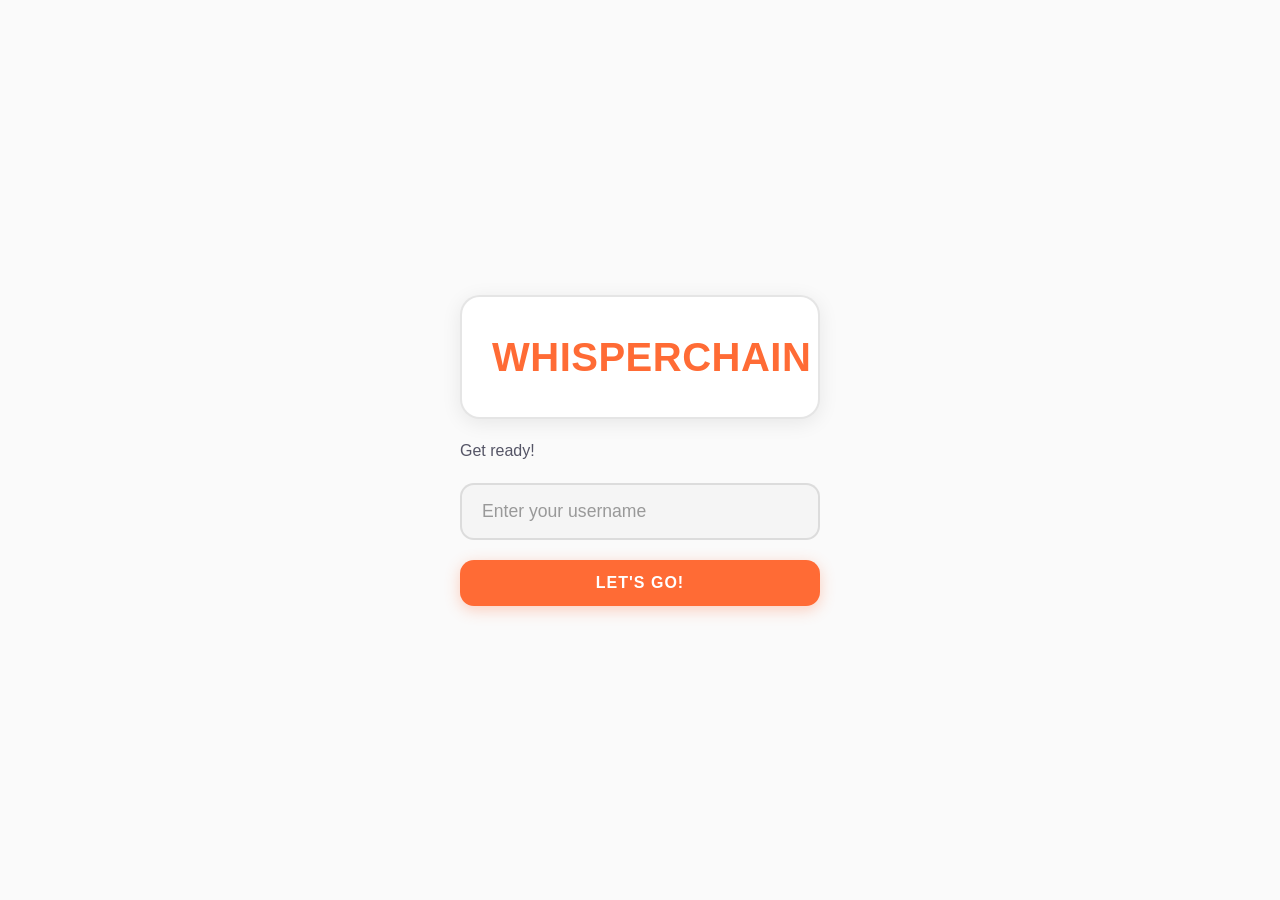
<file: backend/frontend/index.html>
<!DOCTYPE html>
<html lang="en">
<head>
  <meta charset="UTF-8">
  <meta name="viewport" content="width=device-width, initial-scale=1.0">
  <title>WhisperChain - Login</title>
  <link rel="stylesheet" href="style.css">  <!-- ADD THIS -->
</head>
<body>
  <div class="container">
    <div class="title-display">
      <h1>WHISPERCHAIN</h1>
    </div>
    
    <div class="login-box">
      <p class="tagline">Get ready!</p>
      
      <input 
        type="text" 
        id="username" 
        class="input-field" 
        placeholder="Enter your username"
        maxlength="20"
      >
      
      <button class="btn btn-primary" onclick="login()">
        LET'S GO!
      </button>
      
      <div id="error-message" class="error hidden">
        Oops! Something went wrong
      </div>
    </div>
  </div>
  
  <script src="app.js"></script>  <!-- ADD THIS -->
</body>
</html>
</file>
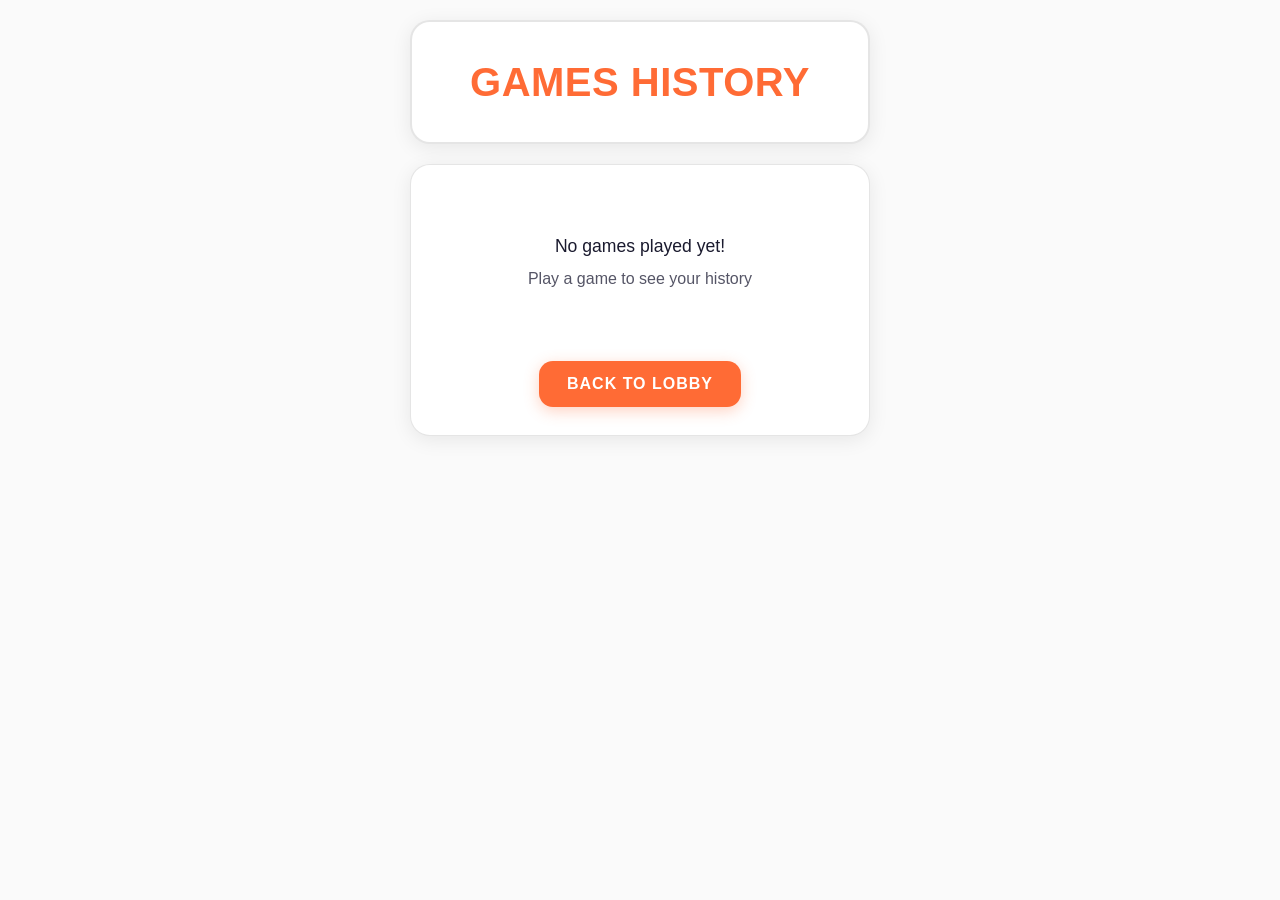
<file: backend/frontend/history.html>
<!DOCTYPE html>
<html lang="en">
<head>
  <meta charset="UTF-8">
  <meta name="viewport" content="width=device-width, initial-scale=1.0">
  <title>WHISPERCHAIN MAIL</title>
  <link rel="stylesheet" href="style.css">
</head>
<body>
<div class="container-wide">
  <div class="title-display">
    <h1>GAMES HISTORY</h1>
  </div>

  <div class="content-box">
    <div id="history-list" class="history-list">
      <!-- Games load here -->
    </div>

    <div id="no-history" class="no-rooms hidden">
      <p>No games played yet!</p>
      <p class="hint">Play a game to see your history</p>
    </div>

    <div class="action-buttons" style="margin-top: 30px;">
      <button class="btn btn-primary" onclick="goToLobby()">BACK TO LOBBY</button>
    </div>
  </div>
</div>

<!-- Scripts at END - NO socket needed for history -->
<script src="app.js"></script>
</body>
</html>
</file>
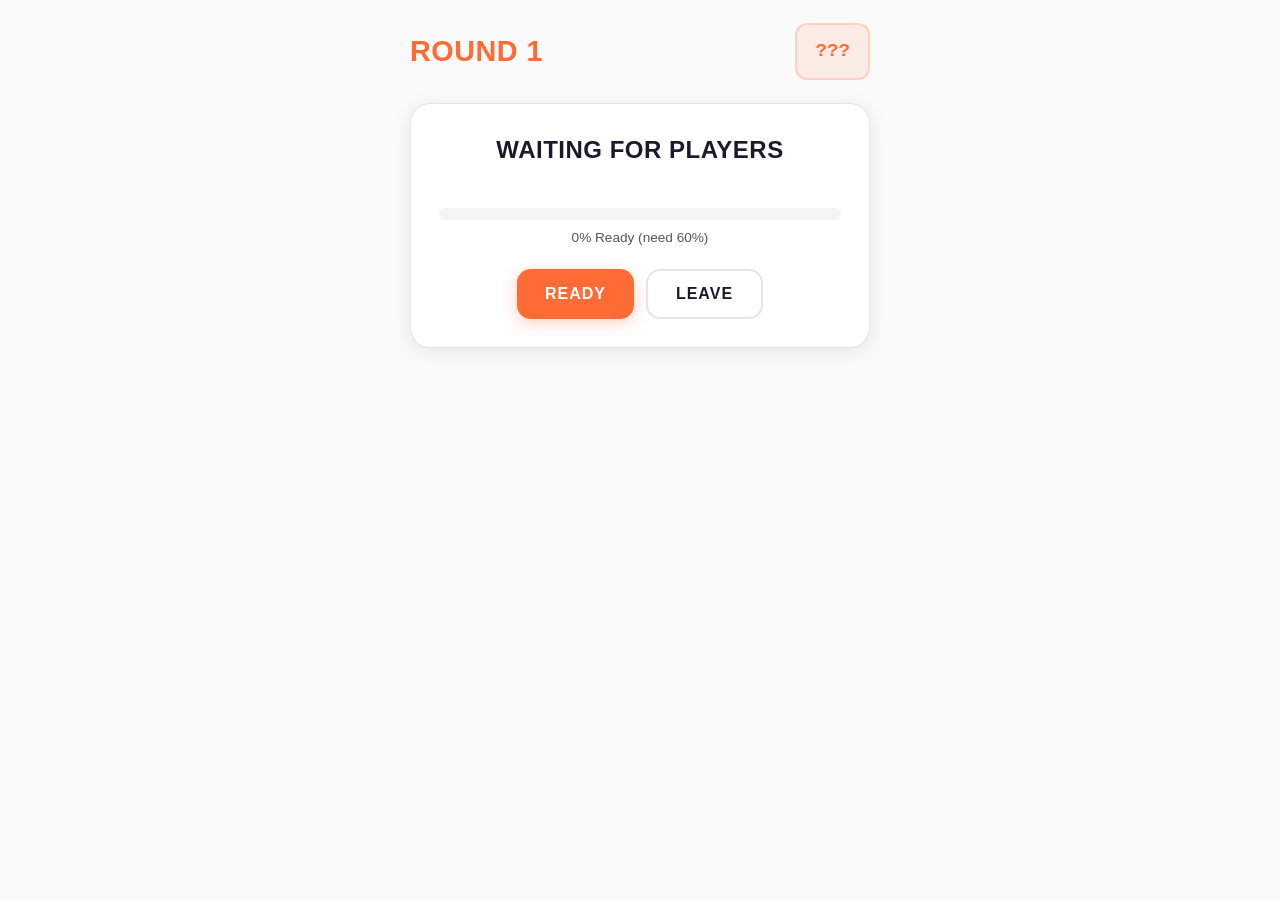
<file: backend/frontend/room.html>
<!DOCTYPE html>
<html lang="en">
<head>
  <meta charset="UTF-8">
  <meta name="viewport" content="width=device-width, initial-scale=1.0">
  <title>WhisperChain - Room</title>
  <link rel="stylesheet" href="style.css">
</head>
<body>
<div class="container-wide">
  <!-- Room Title -->
  <div class="room-header">
    <div class="title-display">
      <h1>ROUND <span id="round-number">1</span></h1>
    </div>
    <div class="room-code-badge" id="room-code">???</div>
  </div>

  <!-- SCENE 1: WAITING ROOM -->
  <div id="scene-waiting" class="scene active">
    <div class="content-box">
      <h2>WAITING FOR PLAYERS</h2>

      <div class="players-grid" id="players-grid"></div>

      <!-- Ready Bar -->
      <div class="ready-bar-container">
        <div class="ready-bar">
          <div class="ready-fill" id="ready-fill" style="width: 0%;"></div>
        </div>
        <span class="ready-text" id="ready-text">0% Ready (need 60%)</span>
      </div>

      <!-- Starting countdown (hidden until 60%) -->
      <div id="starting-message" class="starting-message hidden">
        <span class="starting-text">Game starting in: <strong id="start-countdown">5</strong></span>
      </div>

      <!-- READY BUTTON -->
      <div class="action-buttons">
        <button class="btn btn-primary" id="ready-btn" onclick="toggleReady()">READY</button>
        <button class="btn btn-secondary" onclick="leaveRoom()">LEAVE</button>
      </div>
    </div>
  </div>

  <!-- SCENE 2: COUNTDOWN -->
  <div id="scene-countdown" class="scene">
    <div class="countdown-container">
      <div class="countdown-circle">
        <span class="countdown-number" id="countdown-number">3</span>
      </div>
      <p class="countdown-text">Get ready!</p>
    </div>
  </div>

  <!-- SCENE 3: WORD PICKING -->
  <div id="scene-picking" class="scene">
    <div class="content-box">
      <div class="game-bar">
        <span class="round-pill" id="round-badge-pick">ROUND 1</span>
        <div class="timer-circle" id="timer-pick">15</div>
      </div>

      <h2>PICK <span id="word-count">2</span> WORDS</h2>

      <div class="word-grid" id="word-grid"></div>

      <div class="selected-area">
        <span class="selected-label">Selected:</span>
        <div class="selected-bubbles" id="selected-bubbles">-</div>
      </div>

      <button class="btn btn-primary btn-large" id="send-btn" onclick="submitWords()" disabled>SEND</button>
    </div>
  </div>

  <!-- SCENE 4: PLAYER TYPING/CHOOSING -->
  <div id="scene-typing" class="scene">
    <div class="content-box typing-box">
      <div class="typing-player-display">
        <span class="typing-name" id="typing-player-name">Username</span>
        <span class="typing-text">is typing<span class="dots"></span></span>
      </div>
      <div class="timer-bubble">
        <span id="timer-typing">10</span>
      </div>
    </div>
  </div>

  <!-- SCENE 5: YOUR TURN - FILL IN BLANKS -->
  <div id="scene-yourturn" class="scene">
    <div class="content-box">
      <div class="game-bar">
        <span class="round-pill" id="round-badge-turn">ROUND 1</span>
        <div class="timer-circle" id="timer-turn">15</div>
      </div>

      <h2 class="your-turn-title">YOUR TURN!</h2>

      <p class="received-label">Fill in the blanks:</p>

      <div class="fill-container" onclick="document.getElementById('hidden-input').focus()">
        <div class="fill-display" id="fill-display"></div>
        <input type="text" id="hidden-input" class="hidden-input" autocomplete="off" autocapitalize="off">
      </div>

      <div class="signal-pill">
        <span>Your signal: <strong id="your-signal">70%</strong></span>
      </div>

      <button class="btn btn-primary btn-large" id="pass-btn" onclick="submitTyping()">PASS MESSAGE</button>
    </div>
  </div>

  <!-- SCENE 6: MESSAGE PASSED -->
  <div id="scene-passed" class="scene">
    <div class="passed-container">
      <div class="success-circle">
        <span>✓</span>
      </div>
      <h2>MESSAGE PASSED!</h2>
    </div>
  </div>

  <!-- SCENE 7: ROUND REVEAL -->
  <div id="scene-reveal" class="scene">
    <div class="reveal-container">
      <h2 id="reveal-title">ORIGINAL MESSAGE</h2>
      <div class="reveal-card" id="reveal-card">
        <div class="reveal-player" id="reveal-player">Start</div>
        <div class="reveal-message" id="reveal-message">"ninja taco"</div>
        <div class="reveal-score hidden" id="reveal-score">+5%</div>
      </div>
    </div>
  </div>

  <!-- SCENE 8: ROUND SCORES + VOTE -->
  <div id="scene-scores" class="scene">
    <div class="content-box">
      <h2 id="scores-title">ROUND 1 SCORES</h2>
      <div class="round-scores" id="round-scores"></div>
        </div>
      </div>
    </div>
  </div>

  <!-- SCENE 9: GAME OVER -->
  <div id="scene-gameover" class="scene">
    <div class="content-box">
      <h2>🏆 GAME OVER</h2>
      <div class="scoreboard" id="scoreboard"></div>
      <button class="btn btn-primary" onclick="goToLobby()">BACK TO LOBBY</button>
    </div>
  </div>

  <!-- Leave Modal -->
  <div id="leave-modal" class="modal hidden">
    <div class="modal-box">
      <h3>Leave Room?</h3>
      <p>You will leave the game</p>
      <div class="action-buttons">
        <button class="btn btn-secondary" onclick="closeModal()">STAY</button>
        <button class="btn btn-danger" onclick="confirmLeave()">LEAVE</button>
      </div>
    </div>
  </div>
</div>
<div id="stay-modal" class="modal hidden">
  <div class="modal-box">
    <div class="game-bar" style="justify-content: flex-end; margin-bottom: 16px;">
      <div class="timer-circle" id="timer-stay">7</div>
    </div>
    <h3>Continue Playing?</h3>
    <p>Next round is starting soon!</p>
    <div class="action-buttons">
      <button class="btn btn-primary btn-large" onclick="stayInGame()">STAY</button>
      <button class="btn btn-secondary" onclick="leaveGame()">LEAVE</button>
    </div>
  </div>
</div>
<script src="https://cdn.socket.io/4.5.4/socket.io.min.js"></script>
<script src="app.js"></script>
</body>
</html>
</file>
<file: backend/frontend/style.css>
/* ============================================
   CSS VARIABLES - ORANGE THEME, SOLID COLORS
   ============================================ */
:root {
  --bg-light: #fafafa;
  --bg-card: #ffffff;
  --bg-input: #f5f5f5;

  --primary: #ff6b35;
  --primary-light: #ff8c42;
  --secondary: #ffb347;
  --accent: #2ec4b6;

  --success: #ff8c42;
  --warning: #fbbf24;
  --danger: #f87171;

  --text: #1a1a2e;
  --text-dim: #555566;
  --text-muted: #999999;

  --border: rgba(0, 0, 0, 0.1);
  --border-focus: rgba(255, 107, 53, 0.3);

  --shadow: 0 4px 20px rgba(0, 0, 0, 0.08);
  --shadow-hover: 0 8px 30px rgba(0, 0, 0, 0.12);
}

/* ============================================
   ANIMATIONS - ONLY BREATHING FOR ROUND
   ============================================ */
@keyframes breatheSlow {
  0%, 100% { transform: scale(1); }
  50% { transform: scale(1.03); }
}

@keyframes popIn {
  from { opacity: 0; transform: scale(0.8); }
  to { opacity: 1; transform: scale(1); }
}

@keyframes fadeIn {
  from { opacity: 0; transform: translateY(10px); }
  to { opacity: 1; transform: translateY(0); }
}

@keyframes blink {
  0%, 100% { opacity: 1; }
  50% { opacity: 0.5; }
}

@keyframes dots {
  0%, 20% { content: ''; }
  40% { content: '.'; }
  60% { content: '..'; }
  80%, 100% { content: '...'; }
}

/* ============================================
   RESET & BASE
   ============================================ */
* {
  margin: 0;
  padding: 0;
  box-sizing: border-box;
}

html, body {
  height: 100%;
}

body {
  font-family: 'Segoe UI', 'Roboto', -apple-system, sans-serif;
  background: var(--bg-light);
  color: var(--text);
  line-height: 1.5;
  overflow-x: hidden;
}

/* ============================================
   LAYOUT CONTAINERS
   ============================================ */
.container {
  max-width: 400px;
  margin: 0 auto;
  padding: 20px;
  min-height: 100vh;
  display: flex;
  flex-direction: column;
  justify-content: center;
}

.container-wide {
  max-width: 500px;
  margin: 0 auto;
  padding: 20px;
  min-height: 100vh;
}

/* ============================================
   TYPOGRAPHY
   ============================================ */
h1, h2, h3 {
  font-weight: 700;
  letter-spacing: 0.5px;
  color: var(--text);
}

h1 {
  font-size: 2.5rem;
  text-align: center;
}

h2 {
  font-size: 1.5rem;
  text-align: center;
  margin-bottom: 20px;
}

h3 {
  font-size: 1.2rem;
}

p {
  color: var(--text-dim);
}

/* ============================================
   TITLE DISPLAY - IN A BOX
   ============================================ */
.title-display {
  text-align: center;
  padding: 30px;
  background: var(--bg-card);
  border: 2px solid var(--border);
  border-radius: 20px;
  box-shadow: var(--shadow);
  margin-bottom: 20px;
}

.title-display h1 {
  color: var(--primary);
}

/* ============================================
   CONTENT BOX
   ============================================ */
.content-box {
  background: var(--bg-card);
  border: 1px solid var(--border);
  border-radius: 20px;
  padding: 28px;
  box-shadow: var(--shadow);
}

/* ============================================
   BUTTONS - SOLID COLORS
   ============================================ */
.btn {
  display: inline-flex;
  align-items: center;
  justify-content: center;
  gap: 8px;
  padding: 14px 28px;
  font-size: 1rem;
  font-weight: 600;
  text-transform: uppercase;
  letter-spacing: 1px;
  border: none;
  border-radius: 14px;
  cursor: pointer;
  transition: all 0.25s ease;
  text-decoration: none;
}

.btn:active {
  transform: scale(0.97);
}

.btn-primary {
  background: var(--primary);
  color: white;
  box-shadow: 0 4px 15px rgba(255, 107, 53, 0.3);
}

.btn-primary:hover {
  background: var(--primary-light);
  box-shadow: 0 6px 25px rgba(255, 107, 53, 0.4);
  transform: translateY(-2px);
}

.btn-primary:disabled {
  background: var(--text-muted);
  box-shadow: none;
  cursor: not-allowed;
  transform: none;
}

.btn-secondary {
  background: transparent;
  color: var(--text);
  border: 2px solid var(--border);
}

.btn-secondary:hover {
  border-color: var(--primary);
  color: var(--primary);
  background: rgba(255, 107, 53, 0.05);
}

.btn-danger {
  background: var(--danger);
  color: white;
}

.btn-large {
  width: 100%;
  padding: 18px;
  font-size: 1.1rem;
}

.btn-small {
  padding: 10px 18px;
  font-size: 0.85rem;
}

.btn-tiny {
  padding: 8px 14px;
  font-size: 0.75rem;
  border-radius: 10px;
}

.btn-join {
  background: var(--accent);
  color: white;
}

.btn-join:hover {
  opacity: 0.9;
}

.btn-watch {
  background: var(--warning);
  color: var(--text);
}

.btn-disabled {
  background: var(--text-muted);
  color: white;
  cursor: not-allowed;
}

.action-buttons {
  display: flex;
  gap: 12px;
  justify-content: center;
  margin-top: 20px;
}

/* ============================================
   INPUT FIELDS
   ============================================ */
.input-field {
  width: 100%;
  padding: 16px 20px;
  font-size: 1.1rem;
  color: var(--text);
  background: var(--bg-input);
  border: 2px solid var(--border);
  border-radius: 14px;
  outline: none;
  transition: all 0.25s ease;
}

.input-field:focus {
  border-color: var(--primary);
  box-shadow: 0 0 0 4px var(--border-focus);
  background: white;
}

.input-field::placeholder {
  color: var(--text-muted);
}

/* ============================================
   LOGIN PAGE
   ============================================ */
.login-box {
  display: flex;
  flex-direction: column;
  gap: 20px;
}

.login-box .hint {
  text-align: center;
  font-size: 0.9rem;
  color: var(--text-dim);
}

/* ============================================
   USER INFO BAR
   ============================================ */
.user-info {
  display: flex;
  justify-content: space-between;
  align-items: center;
  padding: 14px 18px;
  background: var(--bg-card);
  border-radius: 14px;
  margin-bottom: 20px;
  box-shadow: var(--shadow);
}

.user-info .username {
  font-weight: 600;
  color: var(--primary);
}

.user-info .signal {
  color: var(--accent);
  font-weight: 700;
}

/* ============================================
   LOBBY PAGE
   ============================================ */
.lobby-header {
  display: flex;
  justify-content: space-between;
  align-items: center;
  margin-bottom: 20px;
  flex-wrap: wrap;
  gap: 12px;
}

.lobby-header h2 {
  margin: 0;
  text-align: left;
}

.lobby-actions {
  display: flex;
  gap: 10px;
}

.lobby-footer {
  text-align: center;
  padding: 20px;
  color: var(--text-muted);
  font-size: 0.85rem;
}

/* Room List */
.room-list {
  display: flex;
  flex-direction: column;
  gap: 12px;
  max-height: 400px;
  overflow-y: auto;
}

.room-card {
  display: flex;
  justify-content: space-between;
  align-items: center;
  padding: 18px;
  background: var(--bg-card);
  border: 1px solid var(--border);
  border-radius: 14px;
  transition: all 0.25s ease;
  box-shadow: var(--shadow);
}

.room-card:hover {
  transform: translateY(-2px);
  box-shadow: var(--shadow-hover);
  border-color: var(--primary);
}

.room-card.room-ingame {
  border-color: var(--warning);
  opacity: 0.85;
}

.room-card.room-full {
  opacity: 0.5;
}

.room-left {
  display: flex;
  align-items: center;
  gap: 14px;
}

.room-code {
  font-family: 'Courier New', monospace;
  font-size: 1.3rem;
  font-weight: bold;
  color: var(--primary);
  background: rgba(255, 107, 53, 0.1);
  padding: 10px 14px;
  border-radius: 10px;
  min-width: 55px;
  text-align: center;
}

.room-details {
  display: flex;
  flex-direction: column;
  gap: 4px;
}

.room-players {
  font-weight: 500;
  color: var(--text);
}

.room-meta {
  display: flex;
  gap: 10px;
  align-items: center;
}

.room-time {
  font-size: 0.8rem;
  color: var(--text-muted);
}

/* Status Badges */
.status-badge {
  font-size: 0.7rem;
  font-weight: 600;
  text-transform: uppercase;
  padding: 4px 10px;
  border-radius: 8px;
}

.status-waiting {
  background: rgba(46, 196, 182, 0.15);
  color: var(--accent);
}

.status-starting {
  background: rgba(251, 191, 36, 0.15);
  color: var(--warning);
}

.status-playing {
  background: rgba(255, 107, 53, 0.15);
  color: var(--primary);
}

/* No Rooms */
.no-rooms {
  text-align: center;
  padding: 40px 20px;
}

.no-rooms p:first-child {
  font-size: 1.1rem;
  color: var(--text);
  margin-bottom: 8px;
}

.no-rooms .hint {
  color: var(--text-dim);
}

/* ============================================
   ROOM PAGE - HEADER (NO ANIMATION)
   ============================================ */
.room-header {
  display: flex;
  justify-content: space-between;
  align-items: center;
  margin-bottom: 20px;
}

.room-header .title-display {
  padding: 10px 0;
  background: none;
  border: none;
  box-shadow: none;
  margin-bottom: 0;
}

.room-header .title-display h1 {
  font-size: 1.8rem;
}

.room-code-badge {
  font-family: 'Courier New', monospace;
  font-size: 1.2rem;
  font-weight: bold;
  color: var(--primary);
  background: rgba(255, 107, 53, 0.1);
  padding: 12px 18px;
  border-radius: 12px;
  border: 2px solid rgba(255, 107, 53, 0.2);
}

/* ============================================
   SCENES - Base
   ============================================ */
.scene {
  display: none;
}

.scene.active {
  display: block;
  animation: fadeIn 0.3s ease;
}

/* ============================================
   SCENE: WAITING ROOM
   ============================================ */
.players-grid {
  display: grid;
  grid-template-columns: repeat(2, 1fr);
  gap: 12px;
  margin: 20px 0;
}

.player-bubble {
  display: flex;
  flex-direction: column;
  align-items: center;
  gap: 6px;
  padding: 18px 14px;
  background: var(--bg-card);
  border: 2px solid var(--border);
  border-radius: 16px;
  box-shadow: var(--shadow);
  animation: popIn 0.4s ease backwards;
  animation-delay: var(--delay, 0s);
}

.player-bubble.you {
  border-color: var(--primary);
  background: rgba(255, 107, 53, 0.05);
}

.player-bubble.ready {
  border-color: var(--accent);
}

.player-name {
  font-weight: 600;
  font-size: 0.95rem;
}

.player-signal {
  color: var(--accent);
  font-weight: 700;
  font-size: 0.9rem;
}

.player-status {
  font-size: 0.7rem;
  font-weight: 600;
  text-transform: uppercase;
  color: var(--accent);
}

.player-status.not {
  color: var(--text-muted);
}

/* Ready Bar */
.ready-bar-container {
  margin: 20px 0;
}

.ready-bar {
  height: 12px;
  background: var(--bg-input);
  border-radius: 6px;
  overflow: hidden;
  margin-bottom: 8px;
}

.ready-fill {
  height: 100%;
  background: var(--primary);
  border-radius: 6px;
  transition: width 0.4s ease;
}

.ready-text {
  display: block;
  text-align: center;
  font-size: 0.85rem;
  color: var(--text-dim);
}

/* Starting Message */
.starting-message {
  text-align: center;
  padding: 18px;
  background: rgba(255, 107, 53, 0.1);
  border-radius: 14px;
  margin: 20px 0;
}

.starting-text {
  color: var(--text-dim);
  font-weight: 500;
}

.starting-text strong {
  font-size: 1.4rem;
  color: var(--primary);
}

/* Ready Button States */
#ready-btn.is-ready {
  background: var(--accent);
}

/* ============================================
   SCENE: COUNTDOWN
   ============================================ */
.countdown-container {
  display: flex;
  flex-direction: column;
  align-items: center;
  justify-content: center;
  min-height: 60vh;
}

.countdown-circle {
  width: 150px;
  height: 150px;
  border-radius: 50%;
  background: var(--primary);
  display: flex;
  align-items: center;
  justify-content: center;
  box-shadow: 0 10px 40px rgba(255, 107, 53, 0.3);
}

.countdown-number {
  font-size: 4rem;
  font-weight: 700;
  color: white;
}

.countdown-text {
  margin-top: 30px;
  font-size: 1.3rem;
  color: var(--text-dim);
}

/* ============================================
   SCENE: WORD PICKING
   ============================================ */
.game-bar {
  display: flex;
  justify-content: space-between;
  align-items: center;
  margin-bottom: 20px;
}

/* ROUND PILL - ONLY THING THAT BREATHES */
.round-pill {
  background: rgba(255, 107, 53, 0.1);
  color: var(--primary);
  padding: 10px 18px;
  border-radius: 20px;
  font-size: 0.85rem;
  font-weight: 600;
  animation: breatheSlow 6s ease-in-out infinite;
}

.timer-circle {
  width: 55px;
  height: 55px;
  border-radius: 50%;
  background: var(--bg-card);
  border: 3px solid var(--accent);
  display: flex;
  align-items: center;
  justify-content: center;
  font-size: 1.3rem;
  font-weight: 700;
  color: var(--accent);
  box-shadow: var(--shadow);
}

.timer-circle.warning {
  border-color: var(--warning);
  color: var(--warning);
}

.timer-circle.critical {
  border-color: var(--danger);
  color: var(--danger);
}

/* Word Grid */
.word-grid {
  display: grid;
  grid-template-columns: repeat(3, 1fr);
  gap: 10px;
  margin: 20px 0;
}

.word-bubble {
  padding: 14px 10px;
  background: var(--bg-card);
  border: 2px solid var(--border);
  border-radius: 12px;
  color: var(--text);
  font-size: 0.9rem;
  font-weight: 500;
  cursor: pointer;
  transition: all 0.2s ease;
  box-shadow: var(--shadow);
}

.word-bubble:hover {
  border-color: var(--primary);
  transform: translateY(-2px);
  box-shadow: var(--shadow-hover);
}

.word-bubble.selected {
  background: var(--primary);
  border-color: var(--primary);
  color: white;
  transform: scale(1.05);
}

/* Selected Area */
.selected-area {
  display: flex;
  align-items: center;
  gap: 12px;
  padding: 18px;
  background: var(--bg-card);
  border-radius: 14px;
  margin: 20px 0;
  min-height: 60px;
  box-shadow: var(--shadow);
}

.selected-label {
  color: var(--text-dim);
  font-size: 0.9rem;
}

.selected-bubbles {
  display: flex;
  gap: 8px;
  flex-wrap: wrap;
}

.word-bubble.small {
  padding: 8px 14px;
  font-size: 0.85rem;
}

/* ============================================
   SCENE: TYPING (Someone else)
   ============================================ */
.typing-box {
  min-height: 200px;
  display: flex;
  flex-direction: column;
  align-items: center;
  justify-content: center;
}

.typing-player-display {
  display: flex;
  flex-direction: column;
  align-items: center;
  gap: 8px;
  margin-bottom: 30px;
}

.typing-name {
  font-size: 1.5rem;
  font-weight: 700;
  color: var(--primary);
}

.typing-text {
  font-size: 1.1rem;
  color: var(--text-dim);
}

.dots::after {
  content: '';
  animation: dots 1.5s steps(4, end) infinite;
}

.timer-bubble {
  width: 80px;
  height: 80px;
  border-radius: 50%;
  background: var(--primary);
  display: flex;
  align-items: center;
  justify-content: center;
  font-size: 1.8rem;
  font-weight: 700;
  color: white;
  box-shadow: 0 8px 30px rgba(255, 107, 53, 0.3);
}

/* ============================================
   SCENE: YOUR TURN - FILL IN BLANKS
   ============================================ */
.your-turn-title {
  color: var(--accent);
}

.received-label {
  text-align: center;
  color: var(--text-dim);
  margin-bottom: 12px;
}

/* Fill Container */
.fill-container {
  background: var(--bg-card);
  border: 2px solid var(--primary);
  border-radius: 16px;
  padding: 24px;
  margin: 20px 0;
  min-height: 80px;
  cursor: text;
  display: flex;
  justify-content: center;
  align-items: center;
  transition: all 0.25s ease;
  box-shadow: var(--shadow);
}

.fill-container:focus-within {
  border-color: var(--accent);
  box-shadow: 0 0 0 4px rgba(46, 196, 182, 0.15);
}

.fill-display {
  display: flex;
  flex-wrap: wrap;
  gap: 3px;
  justify-content: center;
  font-family: 'Courier New', monospace;
  font-size: 1.8rem;
  font-weight: bold;
  line-height: 1.4;
}

.fill-char {
  display: inline-flex;
  justify-content: center;
  align-items: center;
  min-width: 24px;
  height: 42px;
  color: var(--text);
}

.fill-char.space {
  min-width: 16px;
}

.fill-char.blank {
  background: rgba(255, 107, 53, 0.08);
  border-bottom: 3px solid var(--secondary);
  border-radius: 4px;
  color: var(--secondary);
  min-width: 28px;
}

.fill-char.blank.current {
  background: rgba(255, 107, 53, 0.15);
  border-bottom-color: var(--primary);
  color: var(--primary);
  animation: blink 1s ease-in-out infinite;
}

.fill-char.blank.filled {
  color: var(--primary);
  border-bottom-color: var(--primary);
  background: rgba(255, 107, 53, 0.1);
}

.hidden-input {
  position: absolute;
  left: -9999px;
  opacity: 0;
  width: 1px;
  height: 1px;
}

/* Signal Pill */
.signal-pill {
  text-align: center;
  padding: 14px;
  background: rgba(46, 196, 182, 0.1);
  border-radius: 12px;
  margin: 20px 0;
  color: var(--text-dim);
}

.signal-pill strong {
  color: var(--accent);
  font-size: 1.1rem;
}

/* ============================================
   SCENE: MESSAGE PASSED
   ============================================ */
.passed-container {
  display: flex;
  flex-direction: column;
  align-items: center;
  justify-content: center;
  min-height: 50vh;
}

.success-circle {
  width: 120px;
  height: 120px;
  border-radius: 50%;
  background: var(--primary-light);
  display: flex;
  align-items: center;
  justify-content: center;
  margin-bottom: 24px;
  animation: popIn 0.5s ease;
  box-shadow: 0 10px 40px rgba(255, 140, 66, 0.3);
}

.success-circle span {
  font-size: 3rem;
  color: white;
}

.passed-container h2 {
  color: var(--primary);
}

/* ============================================
   SCENE: REVEAL
   ============================================ */
.reveal-container {
  display: flex;
  flex-direction: column;
  align-items: center;
  justify-content: center;
  min-height: 50vh;
  padding: 20px;
}

.reveal-container h2 {
  margin-bottom: 30px;
  color: var(--primary);
}

.reveal-card {
  background: var(--bg-card);
  border: 2px solid var(--border);
  border-radius: 20px;
  padding: 30px 40px;
  text-align: center;
  min-width: 280px;
  animation: fadeIn 0.5s ease;
  box-shadow: var(--shadow);
}

.reveal-card.original {
  border-color: var(--primary);
  background: rgba(255, 107, 53, 0.05);
}

.reveal-card.you {
  border-color: var(--accent);
  background: rgba(46, 196, 182, 0.05);
}

.reveal-player {
  font-size: 0.9rem;
  color: var(--text-dim);
  text-transform: uppercase;
  letter-spacing: 1px;
  margin-bottom: 12px;
}

.reveal-message {
  font-size: 1.6rem;
  font-weight: 700;
  color: var(--text);
  font-family: 'Courier New', monospace;
}

.reveal-score {
  margin-top: 16px;
  font-size: 1.4rem;
  font-weight: 700;
}

.reveal-score.positive {
  color: var(--accent);
}

.reveal-score.negative {
  color: var(--danger);
}

/* ============================================
   SCENE: ROUND SCORES
   ============================================ */
.round-scores {
  display: flex;
  flex-direction: column;
  gap: 10px;
  margin: 20px 0;
}

.score-row {
  display: flex;
  justify-content: space-between;
  align-items: center;
  padding: 16px 20px;
  background: var(--bg-card);
  border-radius: 12px;
  border: 1px solid var(--border);
  box-shadow: var(--shadow);
}

.score-row.you {
  background: rgba(255, 107, 53, 0.05);
  border-color: var(--primary);
}

.score-name {
  font-weight: 600;
}

.score-signal {
  color: var(--accent);
  font-weight: 700;
}

.score-change {
  font-weight: 700;
  min-width: 50px;
  text-align: right;
}

.score-change.positive {
  color: var(--accent);
}

.score-change.negative {
  color: var(--danger);
}

/* Vote Area */
.vote-area {
  margin-top: 30px;
  padding-top: 20px;
  border-top: 1px solid var(--border);
  text-align: center;
}

.vote-question {
  font-size: 1.1rem;
  color: var(--text);
  margin-bottom: 16px;
}

.vote-count {
  margin-top: 16px;
  color: var(--text-dim);
  font-size: 0.9rem;
}

/* ============================================
   SCENE: GAME OVER
   ============================================ */
.scoreboard {
  display: flex;
  flex-direction: column;
  gap: 12px;
  margin: 24px 0;
}

.score-bubble {
  display: flex;
  align-items: center;
  gap: 14px;
  padding: 18px 22px;
  background: var(--bg-card);
  border: 2px solid var(--border);
  border-radius: 14px;
  box-shadow: var(--shadow);
}

.score-bubble.gold {
  background: rgba(255, 215, 0, 0.1);
  border-color: #ffd700;
}

.score-bubble.silver {
  background: rgba(192, 192, 192, 0.08);
  border-color: #c0c0c0;
}

.score-bubble.bronze {
  background: rgba(205, 127, 50, 0.08);
  border-color: #cd7f32;
}

.score-bubble.you {
  box-shadow: 0 4px 20px rgba(255, 107, 53, 0.2);
}

.score-rank {
  font-size: 1.4rem;
  font-weight: 700;
  color: var(--text-muted);
  min-width: 30px;
}

.score-bubble.gold .score-rank { color: #ffd700; }
.score-bubble.silver .score-rank { color: #c0c0c0; }
.score-bubble.bronze .score-rank { color: #cd7f32; }

.score-bubble .score-name {
  flex: 1;
}

.score-bubble .score-signal {
  font-size: 1.2rem;
}

.score-bubble .score-change {
  font-size: 0.9rem;
}

/* ============================================
   MODAL
   ============================================ */
.modal {
  position: fixed;
  inset: 0;
  background: rgba(0, 0, 0, 0.5);
  display: flex;
  align-items: center;
  justify-content: center;
  z-index: 1000;
  padding: 20px;
}

.modal-box {
  background: var(--bg-card);
  border: 1px solid var(--border);
  border-radius: 20px;
  padding: 30px;
  max-width: 340px;
  width: 100%;
  text-align: center;
  box-shadow: 0 20px 60px rgba(0, 0, 0, 0.2);
}

.modal-box h3 {
  margin-bottom: 12px;
  color: var(--text);
}

.modal-box p {
  margin-bottom: 24px;
}

/* ============================================
   HISTORY PAGE - CLEAN FORMAT
   ============================================ */
.history-list {
  display: flex;
  flex-direction: column;
  gap: 12px;
}

.history-card {
  background: var(--bg-card);
  border: 1px solid var(--border);
  border-radius: 14px;
  padding: 18px;
  box-shadow: var(--shadow);
}

.history-header {
  display: flex;
  justify-content: space-between;
  align-items: center;
  margin-bottom: 12px;
}

.history-room {
  font-family: 'Courier New', monospace;
  font-size: 1.2rem;
  font-weight: bold;
  color: var(--primary);
  background: rgba(255, 107, 53, 0.1);
  padding: 8px 14px;
  border-radius: 8px;
}

.history-time {
  color: var(--text-muted);
  font-size: 0.85rem;
}

.history-rounds {
  padding: 14px;
  background: var(--bg-input);
  border-radius: 10px;
}

.round-chain {
  font-family: 'Courier New', monospace;
  font-size: 0.9rem;
  line-height: 1.8;
  color: var(--text);
  word-wrap: break-word;
}

.round-label {
  font-weight: 700;
  color: var(--primary);
}

.chain-message {
  color: var(--text);
}

.no-rounds {
  color: var(--text-muted);
  font-style: italic;
}

/* ============================================
   UTILITIES
   ============================================ */
.hidden {
  display: none !important;
}

.text-center {
  text-align: center;
}

/* ============================================
   SCROLLBAR
   ============================================ */
::-webkit-scrollbar {
  width: 8px;
}

::-webkit-scrollbar-track {
  background: var(--bg-light);
}

::-webkit-scrollbar-thumb {
  background: var(--text-muted);
  border-radius: 4px;
}

::-webkit-scrollbar-thumb:hover {
  background: var(--primary);
}

/* ============================================
   MOBILE RESPONSIVE
   ============================================ */
@media (max-width: 480px) {
  .container-wide {
    padding: 12px;
  }

  h1 {
    font-size: 2rem;
  }

  h2 {
    font-size: 1.3rem;
  }

  .content-box {
    padding: 20px;
  }

  .word-grid {
    grid-template-columns: repeat(2, 1fr);
  }

  .players-grid {
    grid-template-columns: repeat(2, 1fr);
    gap: 8px;
  }

  .player-bubble {
    padding: 14px 10px;
  }

  .fill-display {
    font-size: 1.5rem;
  }

  .fill-char {
    min-width: 20px;
    height: 36px;
  }

  .fill-char.blank {
    min-width: 24px;
  }

  .lobby-header {
    flex-direction: column;
    align-items: flex-start;
  }

  .room-left {
    gap: 10px;
  }

  .room-code {
    font-size: 1.1rem;
    padding: 8px 12px;
    min-width: 45px;
  }

  .history-header {
    flex-direction: column;
    align-items: flex-start;
    gap: 8px;
  }

  .btn {
    padding: 12px 20px;
  }

  .btn-large {
    padding: 16px;
  }

  .action-buttons {
    flex-direction: column;
  }

  .action-buttons .btn {
    width: 100%;
  }
.score-change.neutral {
  color: #888;
  opacity: 0.6;
}
</file>
